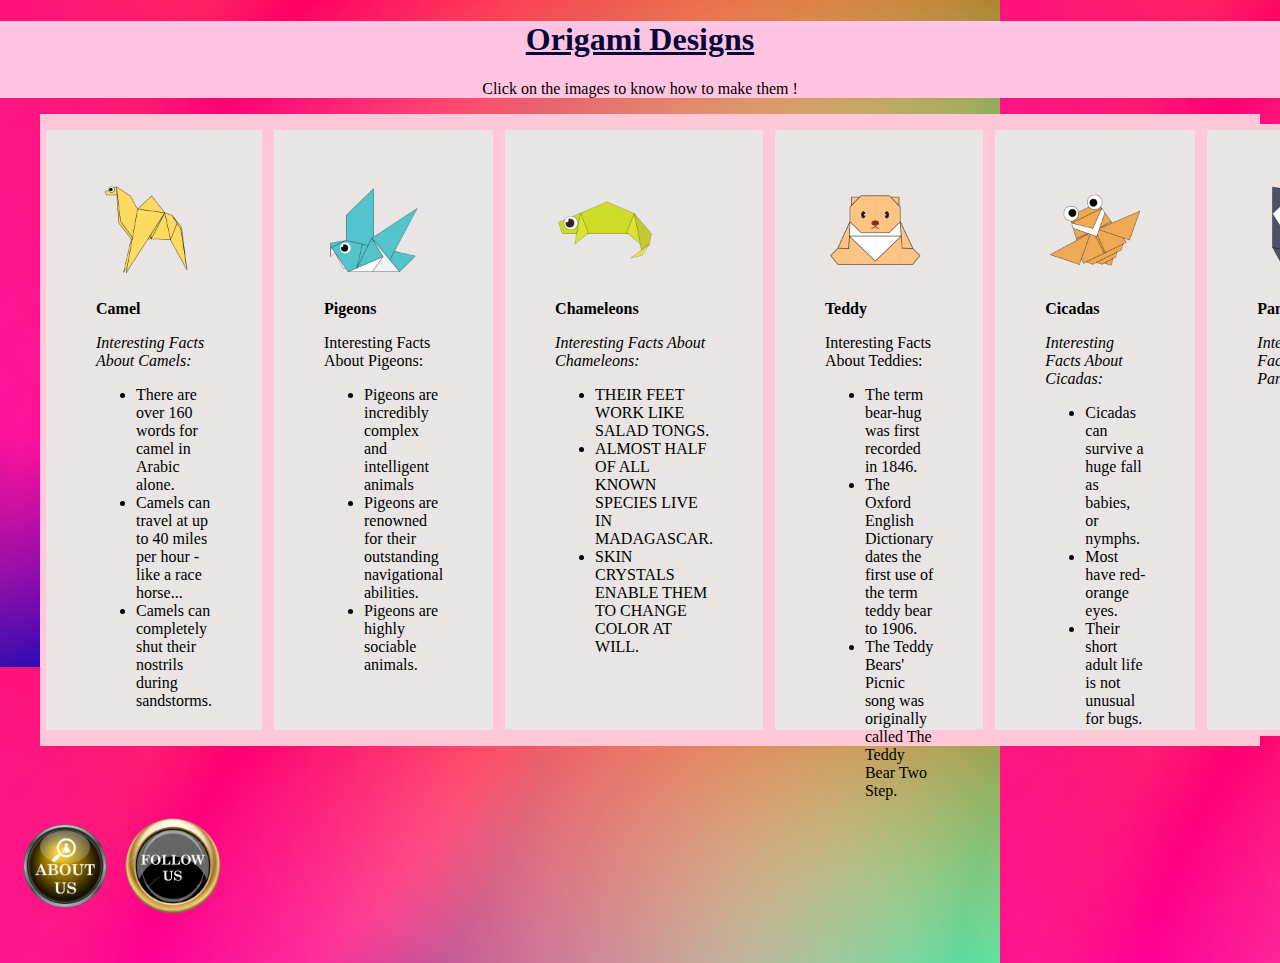
<file: index.html>
<!DOCTYPE html>
<html>

<head>
  <title>Origami Designs</title>
 
  <link rel="stylesheet"
    type="text/css"
    href="style.css"/>
</head>

<body>


  <div class="head">
    <font color = #050938>
      <h1><b><u><center>
        Origami Designs
      </center></u></b></h1>
    </font>
    <center><p>Click on the images to know how to make them !</p></center>
  </div>

 

  <div class="grid">
    <div class="origami">
      <div class="img">
      <a href="http://origami.me/camel" target="_blank"><img src="camel.png" width=100 height=100></a>
    </div>
    <div class="para">
      <p><b>
       Camel</b></p>
    </div>
      <p><i>Interesting Facts About Camels:</i></p>
      <ul>
        <li> There are over 160 words for camel in Arabic alone.<br></li>
          <li> Camels can travel at up to 40 miles per hour - like a race horse...<br></li>
          <li>Camels can completely shut their nostrils during sandstorms.</li>
      </ul>
    </div>

    <div class="origami">
      <div class="img">
      <a href="http://origami.me/pigeon" target="_blank"><img src="pigeon.png" width=100 height=100></a>
    </div>
    <div class="para">
      <p><b>
       Pigeons</b></p>
    </div>
      <p>Interesting Facts About Pigeons:</p>
      <ul>
        <li>Pigeons are incredibly complex and intelligent animals</li>
        <li>Pigeons are renowned for their outstanding navigational abilities.</li>
        <li>Pigeons are highly sociable animals.</li>
      </ul>
    </div>

    <div class="origami">
      <div class="img">
      <a href="http://origami.me/chameleon" target="_blank"><img src="chameleon.png" width=100
          height=100></a>
        </div>
        <div class="para">
          <p><b>
           Chameleons</b></p>
        </div>
      <p><i>Interesting Facts About Chameleons:</i></p>
      <ul>
        <li> THEIR FEET WORK LIKE SALAD TONGS.<br></li>
      <li> ALMOST HALF OF ALL KNOWN SPECIES LIVE IN MADAGASCAR.<br></li>
        <li>SKIN CRYSTALS ENABLE THEM TO CHANGE COLOR AT WILL.</li>
      </ul>
    </div>

    <div class="origami">
      <div class="img">
      <a href="http://origami.me/teddy-bear" target="_blank"><img src="teddy.png" width=100 height=100></a>
    </div>
    <div class="para">
      <p><b>
       Teddy</b></p>
    </div>
      <p>Interesting Facts About Teddies:</p>
      <ul>
        <li> The term bear-hug was first recorded in 1846.<br></li>
      <li> The Oxford English Dictionary dates the first use of the term teddy bear to 1906.<br></li>
        <li>The Teddy Bears' Picnic song was originally called The Teddy Bear Two Step.</li>
      </ul>
    </div>

    <div class="origami">
      <div class="img">
      <a href="http://origami.me/flying-cicada" target="_blank"><img src="cicada.png" width=100
          height=100></a>
        </div>
        <div class="para">
          <p><b>
           Cicadas</b></p>
        </div>
      <p><i>Interesting Facts About Cicadas:</i></p>
      <ul>
        <li> Cicadas can survive a huge fall as babies, or nymphs.<br></li>
      <li> Most have red-orange eyes.<br></li>
        <li>Their short adult life is not unusual for bugs.</li>
      </ul>
    </div>
    <div class="origami">
      <div class="img">
      <a href="http://origami.me/panda" target="_blank"><img src="panda.png" width=100 height=100></a>
    </div>
    <div class="para">
      <p><b>
       Pandas</b></p>
    </div>
      <p><i>Interesting Facts About Pandas:</i></p>
      <ul>
        <li> Pandas go from pink to white and black (or brown).<br></li>
      <li> Pandas are "lazy" — eating and sleeping make their day.<br></li>
        <li>An adult can eat 12–38 kilos of bamboo per day!</li>
      </ul>
    </div>
    
 
 
     </div>
      <div class="menu">
        <h2> <a href="about.html"><b><img src="about.png" width=100 height=100></b></a>
        <a href="followus.html"><b><img src="follow.png" width=100 height=100></b></a></h2>
      </div>
    
</body>

</html>
</file>
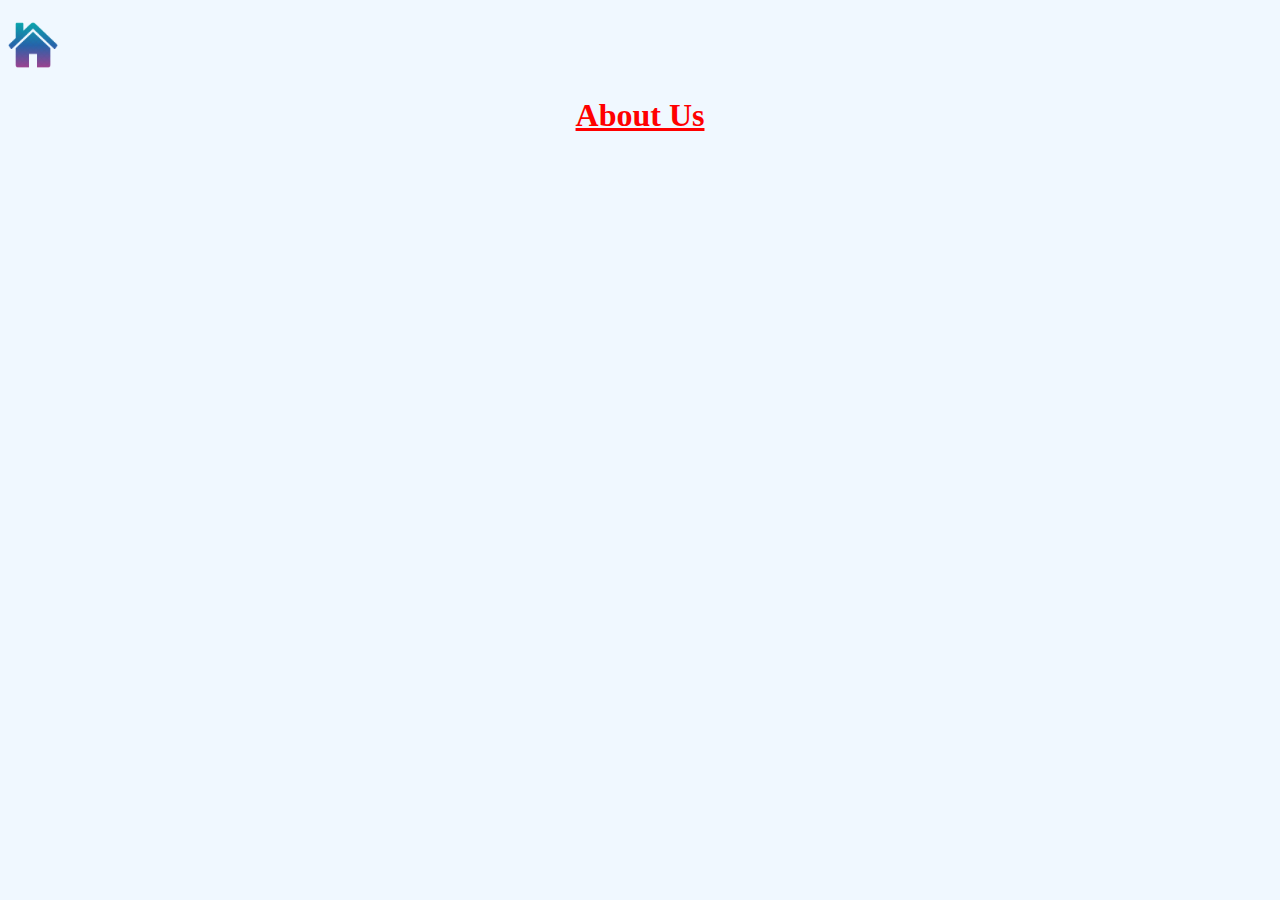
<file: about.html>
<!DOCTYPE html>
<html>
  <head>
    <title>
      Origami designs
    </title>
    <style>
      h1 {
        color:red;
      }
      h2 {
        color:orangered;
      }
     
    </style>
  </head>
  <body bgcolor="#F0F8FF">
    <h2> <a href="index.html"><img src="home1.png" width=50 height=50></a><br></h2>
    <h1><b><u><center>About Us</center></u></b></h1><br>

    <h2>
    
    </h2>
   

  </body>
</html>

<!-- 1920px; Image Height: 1920px -->
</file>
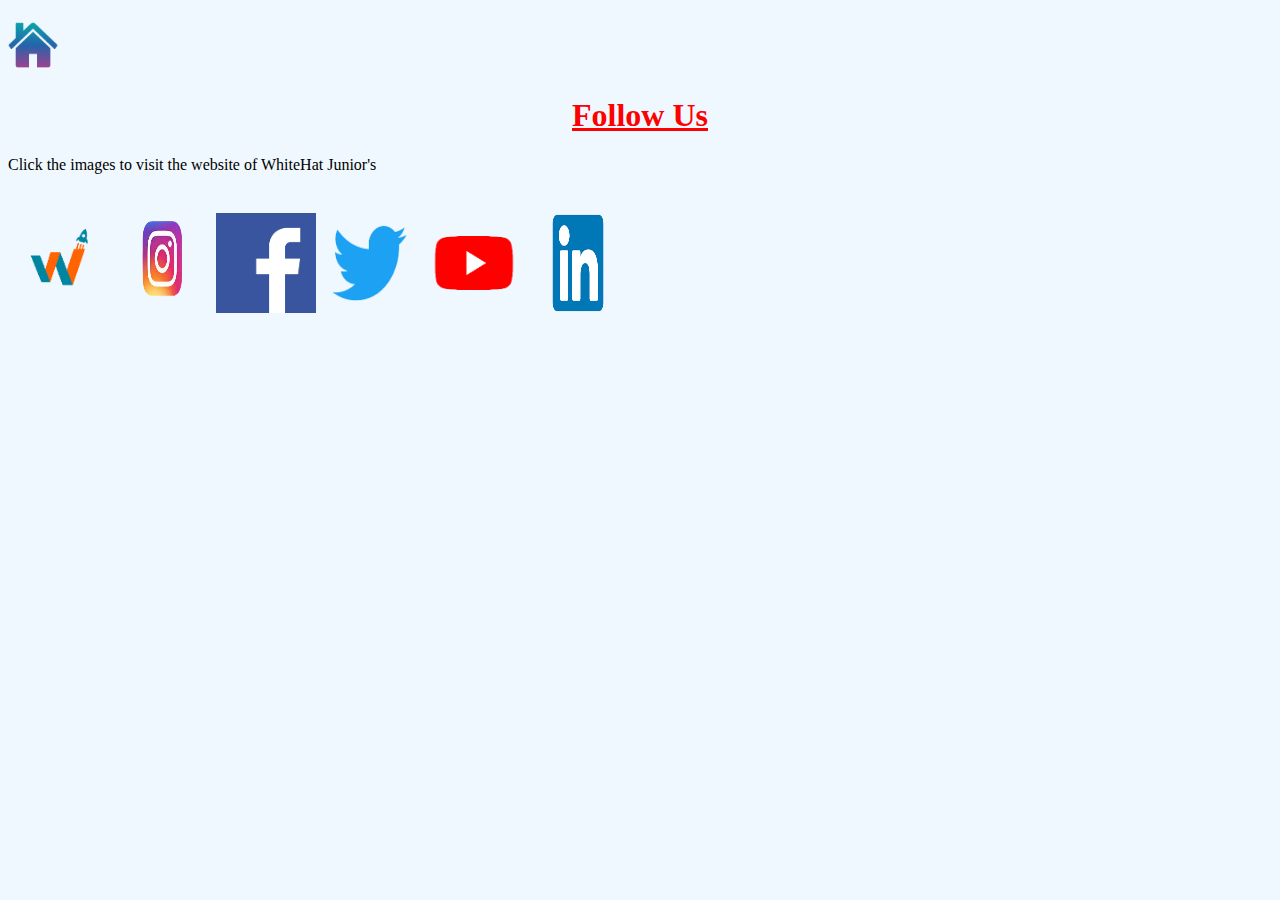
<file: followus.html>
<!DOCTYPE html>
<html>
  <head>
    <title>
      Origami designs
    </title>
    <style>
      h1 {
        color:red;
      }
     
    </style>
  </head>
  <body bgcolor="#F0F8FF">
    <h2> <a href="index.html"><img src="home1.png" width=50 height=50></a><br></h2>
    <h1><b><u><center>Follow Us</center></u></b></h1>
    Click the images to visit the website of WhiteHat Junior's <output></output><br><br>

   <h1> </h1>
   <!-- <h2> <a href="https://www.instagram.com/whitehatjr/?hl=en">instagram</a><br></h2>
   <h2> <a href="https://www.facebook.com/whitehatjr/">facebook</a><br></h2>
   <h2> <a href="https://twitter.com/whitehatjunior?ref_src=twsrc%5Egoogle%7Ctwcamp%5Eserp%7Ctwgr%5Eauthor">Twitter</a><br></h2>
   <h2> <a href="https://www.youtube.com/channel/UCB8Dp0OcTLX9vxXwh4TCIzA">Youtube</a><br></h2>
   <h2> <a href="https://www.linkedin.com/company/whitehatjr">linkedin</a><br></h2> -->
   
   <a href="https://whjr.co/U3Gd8"><b><img src="white.png" width=100 height=100></b></a></h2>
   <a href="https://www.instagram.com/whitehatjr/?hl=en"><b><img src="instaIcon.png" width=100 height=100></b></a></h2>
   <a href="https://www.facebook.com/whitehatjr/"><b><img src="faceIcon.png" width=100 height=100></b></a></h2>
   <a href="https://twitter.com/whitehatjunior?ref_src=twsrc%5Egoogle%7Ctwcamp%5Eserp%7Ctwgr%5Eauthor"><b><img src="twitIcon.png" width=100 height=100></b></a></h2>
   <a href="https://www.youtube.com/channel/UCB8Dp0OcTLX9vxXwh4TCIzA"><b><img src="youIcon.png" width=100 height=100></b></a></h2>
   <a href="https://www.linkedin.com/company/whitehatjr"><b><img src="linkIcon.png" width=100 height=100></b></a></h2>
   
  </body>
</html>
</file>
<file: style.css>
body{
  margin: 0px;
  background-image: url(bg2.png);
}

.head{
      
  background-color:white;
  background-image: url(bg.png);
  background-repeat: repeat;
  background: size 100px

  
   }

   

   .menu{
     display: flex;
     justify-content:left;
    
     padding: 15px;
     font-size: 20px;
     font-family: sans-serif;
     font-weight: 400;
     color: #000000;
     
     
   }

   
.grid {
 

  background-color: #FEC8D8;
 
  background-repeat: no-repeat;
background-size: cover;
background-attachment: fixed;
  display: flex;
  justify-content: space-evenly;
-ms-flex-item-align: stretch;
flex-wrap: unset;
 margin: 10px 20px 30px 40px;
}

.origami {
  border: 1px solid #FEC8D8;
  margin-top: 10px;
  margin-bottom: 10px;
  width: 200px;
  height: 500px;
  padding: 50px;
  background-color:#E8E5E4;
  border-width: 6px;
  
}
.origami:hover{
  transform: scale(1.2);
  
}

a:link{
  transform: scale(1.2);
  color: black;
  font-family: Impact, Haettenschweiler, 'Arial Narrow Bold', sans-serif;
}


a:visited{
  color: black;
  font-family: Impact, Haettenschweiler, 'Arial Narrow Bold', sans-serif;
}
.img:hover{
  background-color: rgba(250, 10, 10, 0.349);
  color:  black;
}
</file>
